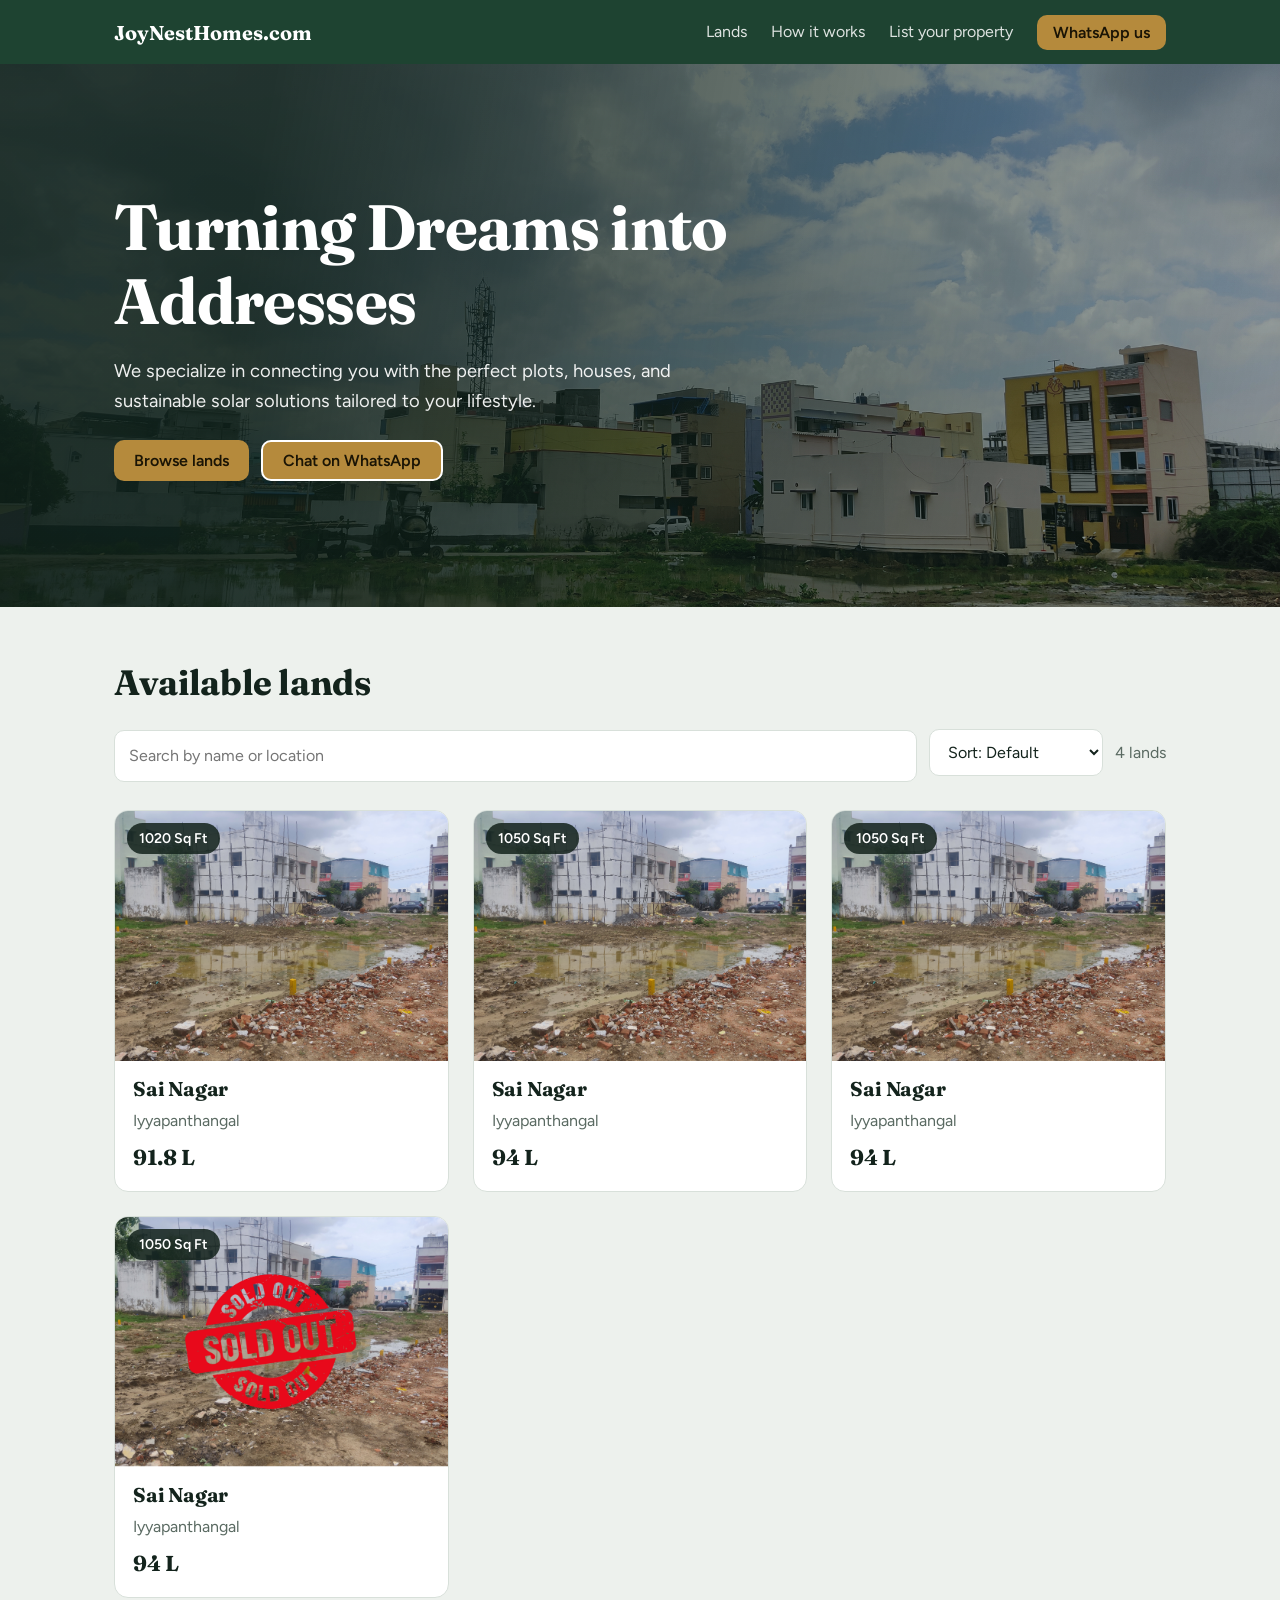
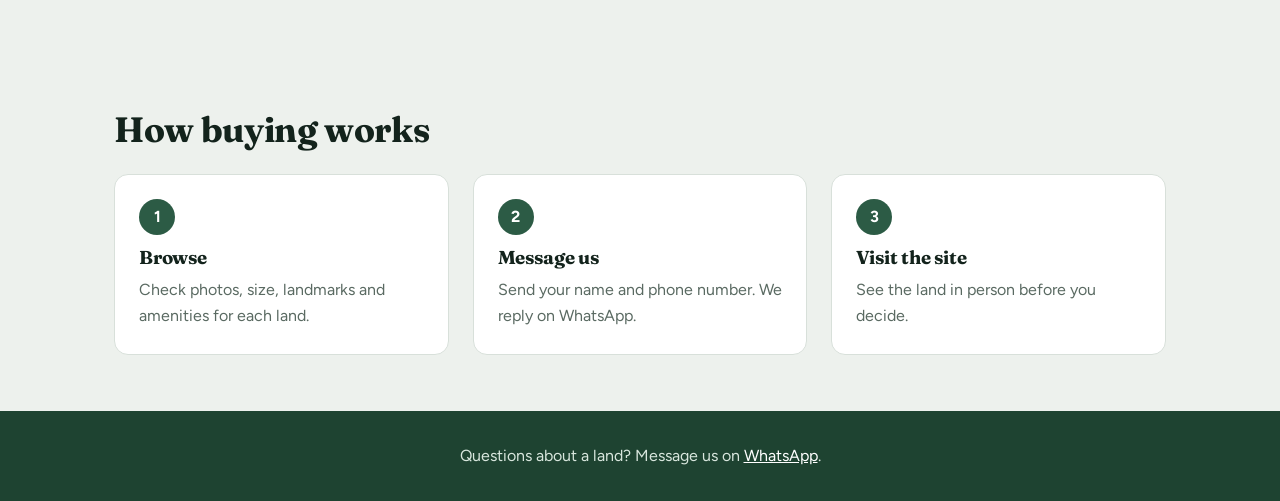
<file: index.html>
<!DOCTYPE html>
<html lang="en">
  <head>
    <meta charset="utf-8">
    <meta name="viewport" content="width=device-width,initial-scale=1">
    <title>JoyNestHomes.com</title>
    <meta name="description" content="Plots for sale with photos, size, landmarks and amenities.">
    <link rel="preconnect" href="https://fonts.googleapis.com">
    <link href="https://fonts.googleapis.com/css2?family=Fraunces:wght@600;700&family=Figtree:wght@400;600&display=swap" rel="stylesheet">
    <link rel="stylesheet" href="style.css">
  </head>
  <body>
    <header class="top">
      <div class="wrap">
        <a class="logo" href="index.html">JoyNestHomes.com</a>
        <nav>
          <a href="index.html#lands">Lands</a>
          <a href="index.html#how">How it works</a>
		  <a href="sell.html">List your property</a>
        </nav>
        <a class="wa" href="https://wa.me/919840154753">WhatsApp us</a>
      </div>
    </header>
    <section class="hero">
      <div class="wrap">
        <h1>Turning Dreams into Addresses</h1>
        <p>We specialize in connecting you with the perfect plots, houses, and sustainable solar solutions tailored to your lifestyle.</p>
        <div class="btns">
          <a class="btn" href="#lands">Browse lands</a>
          <a class="btn ghost" href="https://wa.me/919840154753">Chat on WhatsApp</a>
        </div>
      </div>
    </section>
    <section class="sec" id="lands">
      <div class="wrap">
        <h2>Available lands</h2>
        <div class="bar">
          <input id="q" type="search" placeholder="Search by name or location" aria-label="Search lands">
          <select id="sort" aria-label="Sort lands">
            <option value="">Sort: Default</option>
            <option value="pa">Price: low to high</option>
            <option value="pd">Price: high to low</option>
            <option value="ar">Size: largest first</option>
          </select>
          <span id="count" aria-live="polite"></span>
        </div>
        <div class="grid" id="grid">
          
          <a class="card" href="property-1.html" data-price="94 L" data-area="1050 Sq Ft">
            <div class="im">
              <img src="images/land5-1.jpg" alt="Sai Nagar" loading="lazy" onerror="this.style.visibility='hidden'">
              <span class="badge">1020 Sq Ft</span>
            </div>
            <div class="cb">
              <h3>Sai Nagar</h3>
              <p>Iyyapanthangal</p>
              <p class="pr">91.8 L</p>
            </div>
          </a>
		    <a class="card" href="property-2.html" data-price="94 L" data-area="1050 Sq Ft">
            <div class="im">
              <img src="images/land5-1.jpg" alt="Sai Nagar" loading="lazy" onerror="this.style.visibility='hidden'">
              <span class="badge">1050 Sq Ft</span>
            </div>
            <div class="cb">
              <h3>Sai Nagar</h3>
              <p>Iyyapanthangal</p>
              <p class="pr">94 L</p>
            </div>
          </a>
		    <a class="card" href="property-3.html" data-price="94 L" data-area="1050 Sq Ft">
            <div class="im">
              <img src="images/land5-1.jpg" alt="Sai Nagar" loading="lazy" onerror="this.style.visibility='hidden'">
              <span class="badge">1050 Sq Ft</span>
            </div>
            <div class="cb">
              <h3>Sai Nagar</h3>
              <p>Iyyapanthangal</p>
              <p class="pr">94 L</p>
            </div>
          </a>
		   <a class="card" href="property-4.html" data-price="94 L" data-area="1050 Sq Ft">
            <div class="im">
              <img src="images/land5-5.jpg" alt="Sai Nagar" loading="lazy" onerror="this.style.visibility='hidden'">
              <span class="badge">1050 Sq Ft</span>
            </div>
            <div class="cb">
              <h3>Sai Nagar</h3>
              <p>Iyyapanthangal</p>
              <p class="pr">94 L</p>
            </div>
          </a>
          <!--/CARDS-->
        </div>
        <p class="empty" id="empty" hidden>No lands match your search. Clear the search box to see all lands.</p>
      </div>
    </section>
    <section class="sec" id="how">
      <div class="wrap">
        <h2>How buying works</h2>
        <div class="steps">
          <div>
            <h3>Browse</h3>
            <p>Check photos, size, landmarks and amenities for each land.</p>
          </div>
          <div>
            <h3>Message us</h3>
            <p>Send your name and phone number. We reply on WhatsApp.</p>
          </div>
          <div>
            <h3>Visit the site</h3>
            <p>See the land in person before you decide.</p>
          </div>
        </div>
      </div>
    </section>
    <footer>
      <div class="wrap">Questions about a land? Message us on <a href="https://wa.me/919999999999">WhatsApp</a>. </div>
    </footer>
    <script src="app.js"></script>
  </body>
</html>
</file>
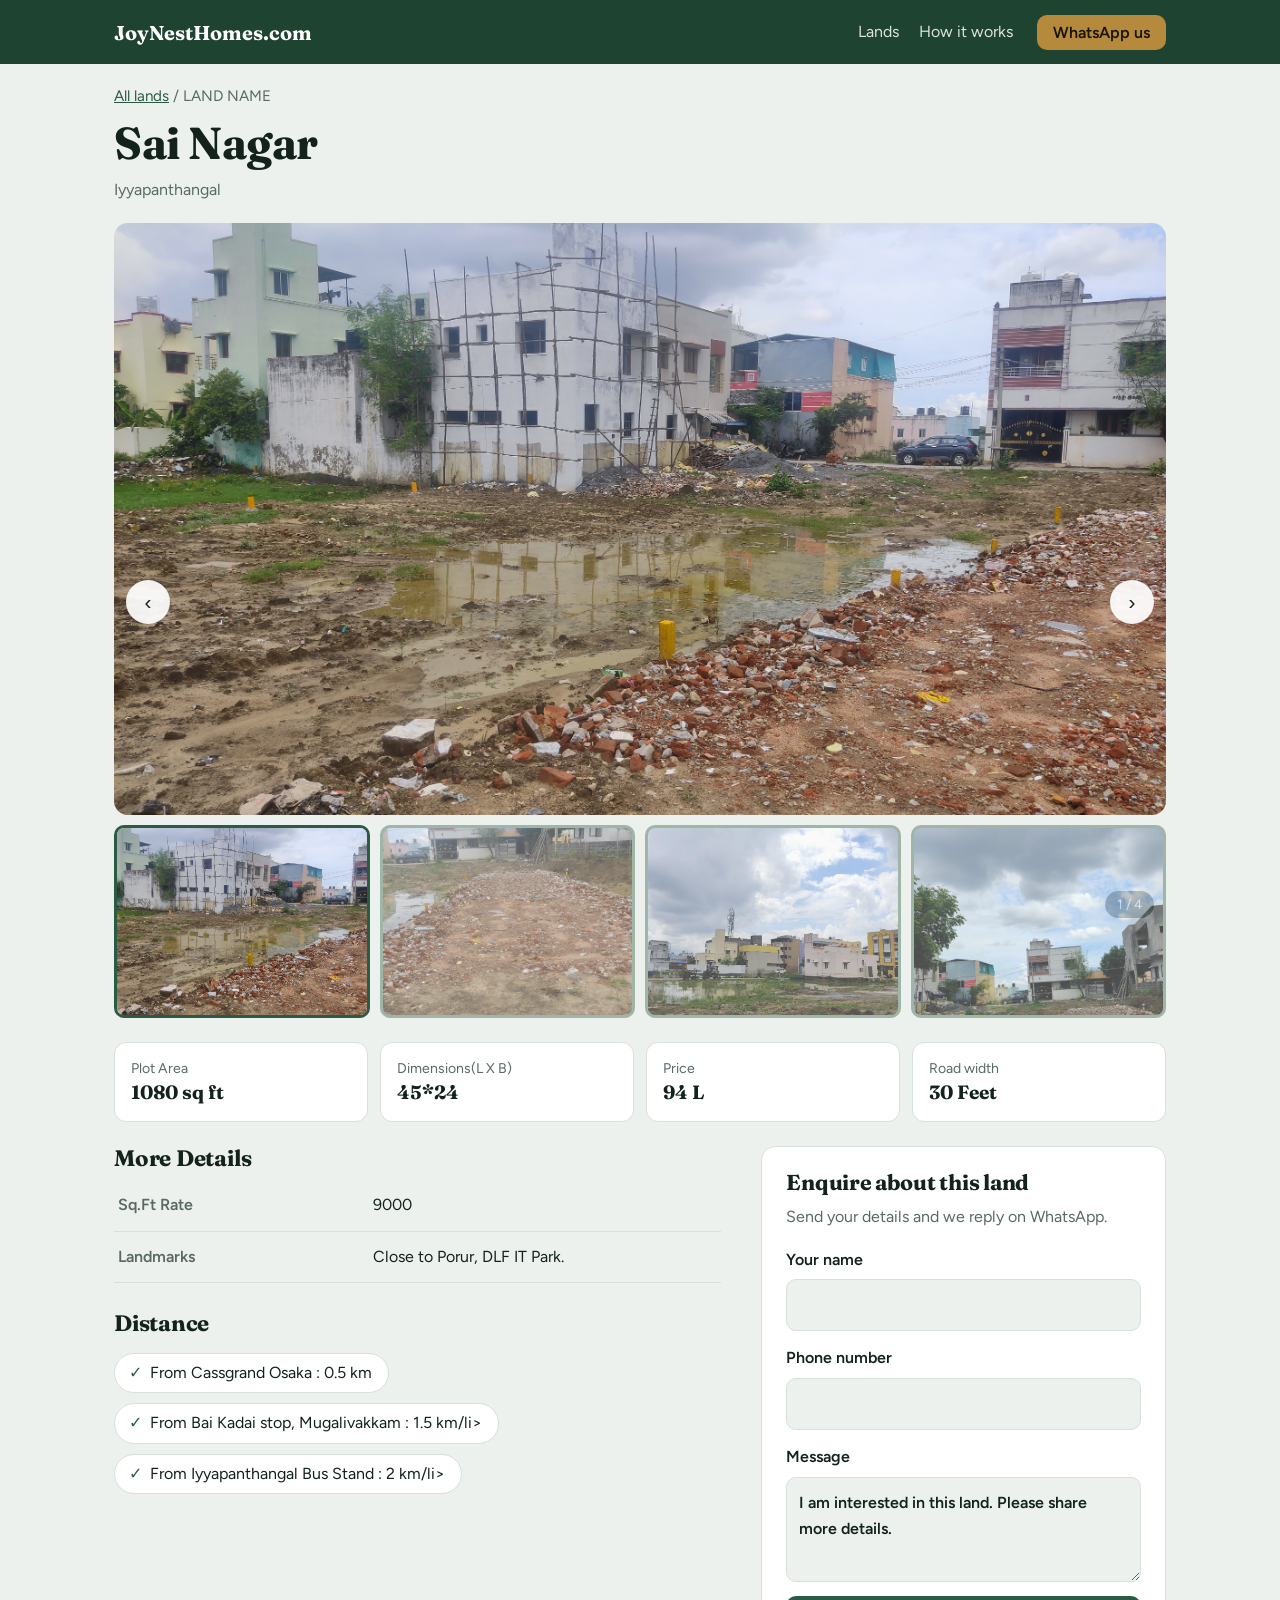
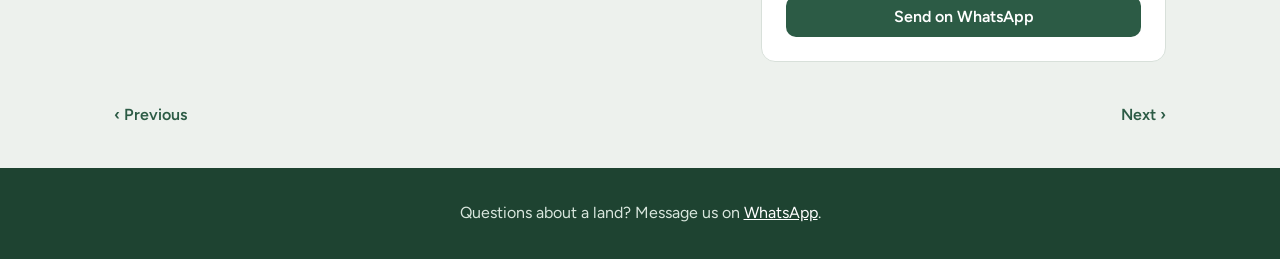
<file: property-1.html>
<!DOCTYPE html>
<html lang="en">

<head>
    <meta charset="utf-8">
    <meta name="viewport" content="width=device-width,initial-scale=1">
    <title>JoyNestHomes.com | JoyNestHomes.com</title>
    <meta name="description" content="Plots for sale with photos, size, landmarks and amenities.">
    <link rel="preconnect" href="https://fonts.googleapis.com">
    <link href="https://fonts.googleapis.com/css2?family=Fraunces:wght@600;700&family=Figtree:wght@400;600&display=swap" rel="stylesheet">
    <link rel="stylesheet" href="style.css">
</head>

<body>
    <header class="top">
        <div class="wrap"><a class="logo" href="index.html">JoyNestHomes.com</a>
            <nav><a href="index.html#lands">Lands</a><a href="index.html#how">How it works</a></nav><a class="wa" href="https://wa.me/919840154753">WhatsApp us</a></div>
    </header>
    <main class="detail wrap">
        <div class="crumb"><a href="index.html">All lands</a> / LAND NAME</div>
        <h1>Sai Nagar</h1>
        <p class="sub">Iyyapanthangal</p>
        <div class="gal">
            <button type="button" id="open" aria-label="Open photo full screen"><img id="main" src="images/land1-1.jpg" alt="LAND NAME"></button>
            <button type="button" class="gb" id="gp" aria-label="Previous photo">‹</button>
            <button type="button" class="gb" id="gn" aria-label="Next photo">›</button><span id="gc"></span>
            <div class="th">
                <button type="button" aria-label="Photo 1"><img src="images/land5-1.jpg" alt="LAND NAME photo 1" onerror="this.style.visibility='hidden'"></button>
                <button type="button" aria-label="Photo 2"><img src="images/land5-2.jpg" alt="LAND NAME photo 2" onerror="this.style.visibility='hidden'"></button>
                <button type="button" aria-label="Photo 3"><img src="images/land5-3.jpg" alt="LAND NAME photo 3" onerror="this.style.visibility='hidden'"></button>
                <button type="button" aria-label="Photo 4"><img src="images/land5-4.jpg" alt="LAND NAME photo 4" onerror="this.style.visibility='hidden'"></button>
            </div>
        </div>
        <div class="facts">
            <div class="f"><span>Plot Area</span><b>1080 sq ft</b></div>
            <div class="f"><span>Dimensions(L X B)</span><b>45*24</b></div>
            <div class="f"><span>Price</span><b>94 L</b></div>
            <div class="f"><span>Road width</span><b>30 Feet</b></div>
        </div>
        <div class="cols">
            <div>
                <h2>More Details</h2>
                <table>
                    <tr>
                        <th>Sq.Ft Rate</th>
                        <td>9000</td>
                    </tr>
                    <tr>
                        <th>Landmarks</th>
                        <td>Close to Porur, DLF IT Park.</td>
                    </tr>
					 
                </table>
                <h2>Distance</h2>
                <ul class="am">
                    <li>From Cassgrand Osaka  : 0.5 km</li>
                    <li>From Bai Kadai stop, Mugalivakkam : 1.5 km/li>
					<li>From Iyyapanthangal Bus Stand : 2 km/li>
                </ul>
            </div>
            <aside class="enq" id="enquire">
                <h2>Enquire about this land</h2>
                <p>Send your details and we reply on WhatsApp.</p>
                <form onsubmit="return send()" novalidate>
                    <label>Your name
                        <input id="nm" autocomplete="name">
                    </label>
                    <label>Phone number
                        <input id="ph" type="tel" autocomplete="tel">
                    </label>
                    <label>Message
                        <textarea id="ms" rows="3">I am interested in this land. Please share more details.</textarea>
                    </label>
                    <p class="err" id="er" hidden>Enter your name and a valid phone number.</p>
                    <button class="btn" type="submit">Send on WhatsApp</button>
                </form>
            </aside>
        </div>
        <nav class="pn"><a href="property-4.html">‹ Previous</a><a href="index.html">Next ›</a></nav>
    </main>
    <div class="mbar"><a class="btn" href="#enquire">Enquire on WhatsApp</a></div>
    <div id="lb" hidden role="dialog" aria-label="Photo viewer">
        <button id="lbx" aria-label="Close">✕</button>
        <button id="lp" aria-label="Previous">‹</button><img id="lbi" alt="">
        <button id="ln" aria-label="Next">›</button>
    </div>
    <footer>
        <div class="wrap">Questions about a land? Message us on <a href="https://wa.me/919840154753">WhatsApp</a>.</div>
    </footer>
    <script src="app.js"></script>
</body>

</html>
</file>
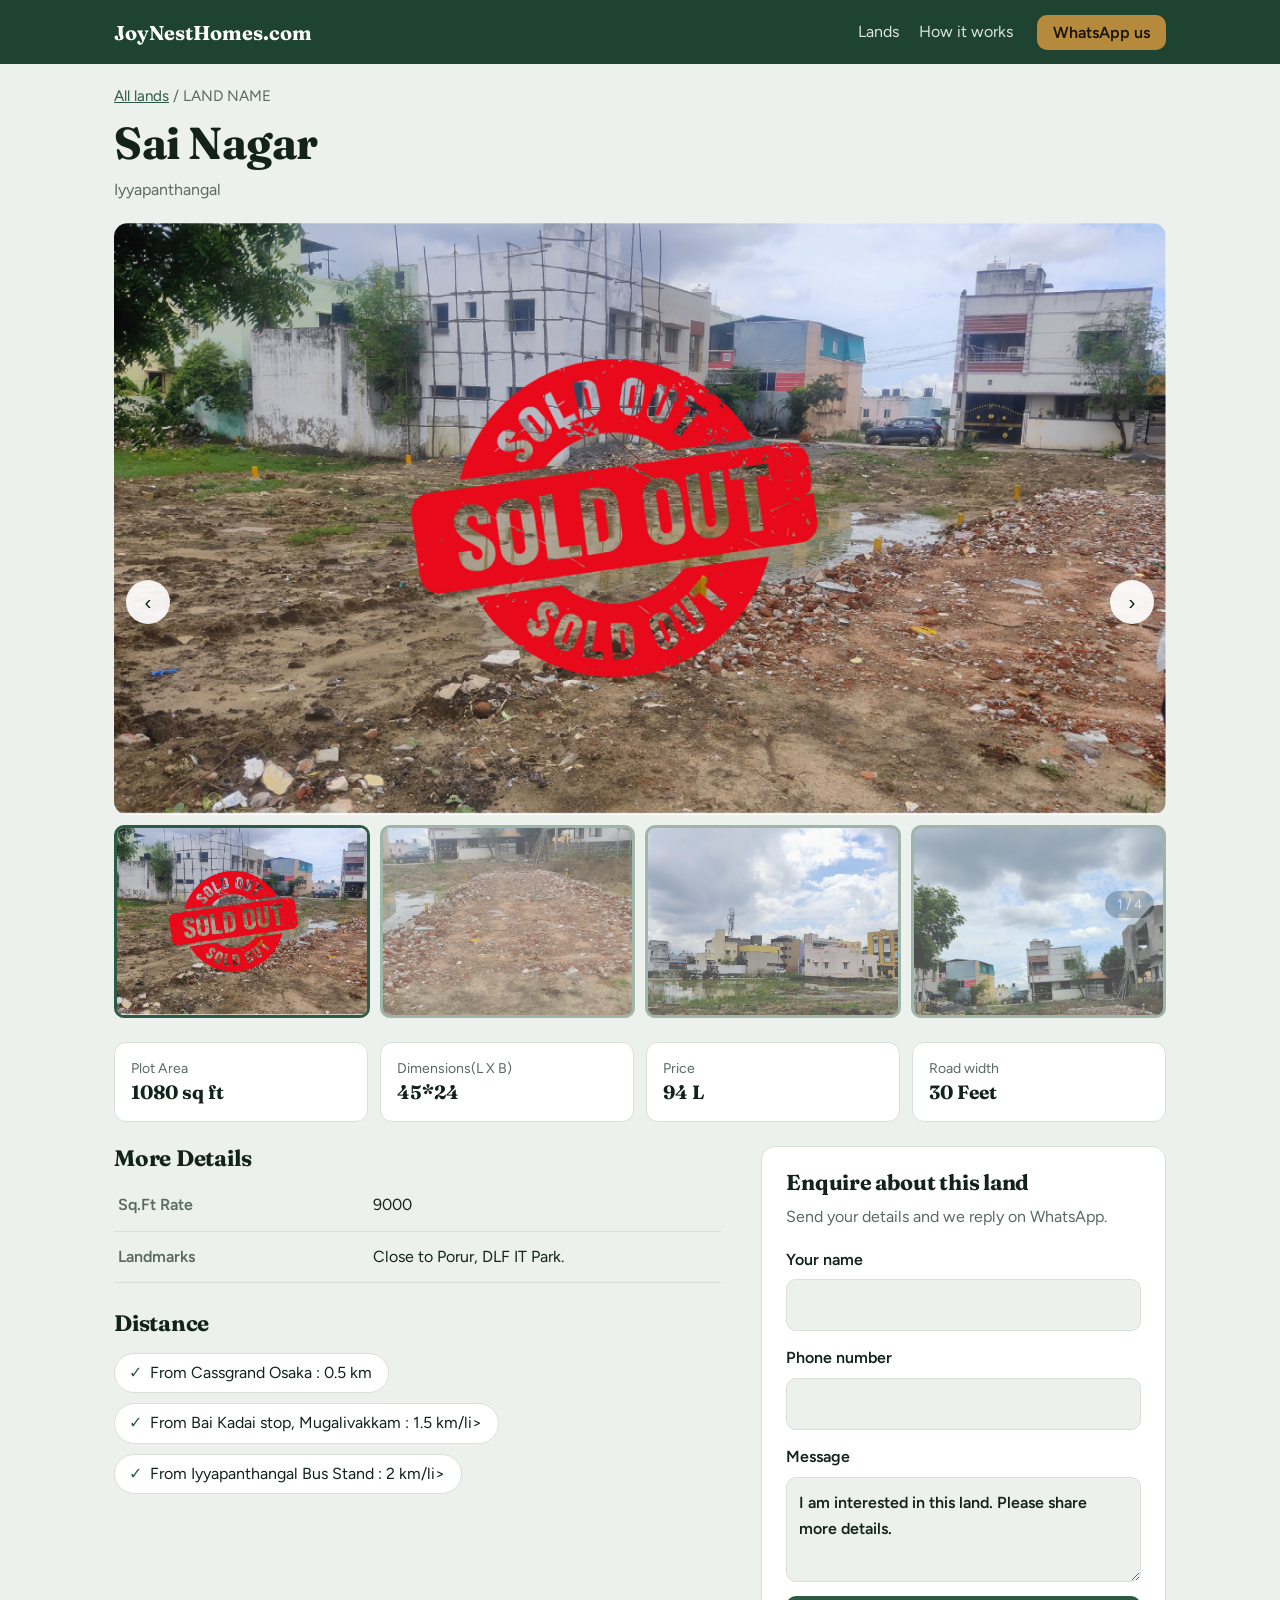
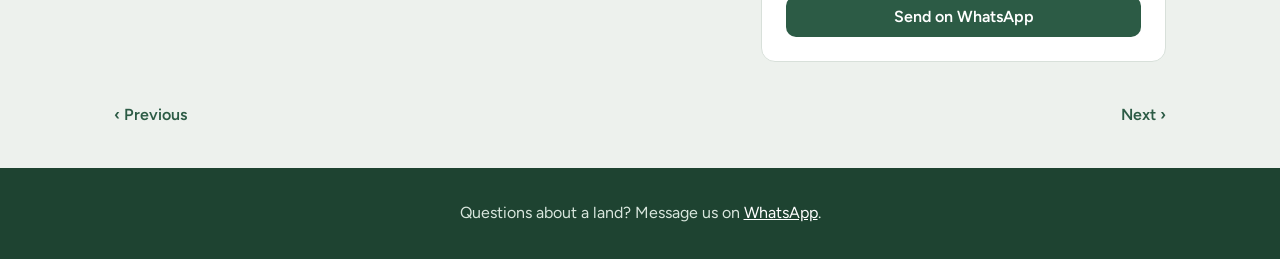
<file: property-4.html>
<!DOCTYPE html>
<html lang="en">

<head>
    <meta charset="utf-8">
    <meta name="viewport" content="width=device-width,initial-scale=1">
    <title>JoyNestHomes.com | JoyNestHomes.com</title>
    <meta name="description" content="Plots for sale with photos, size, landmarks and amenities.">
    <link rel="preconnect" href="https://fonts.googleapis.com">
    <link href="https://fonts.googleapis.com/css2?family=Fraunces:wght@600;700&family=Figtree:wght@400;600&display=swap" rel="stylesheet">
    <link rel="stylesheet" href="style.css">
</head>

<body>
    <header class="top">
        <div class="wrap"><a class="logo" href="index.html">JoyNestHomes.com</a>
            <nav><a href="index.html#lands">Lands</a><a href="index.html#how">How it works</a></nav><a class="wa" href="https://wa.me/919840154753">WhatsApp us</a></div>
    </header>
    <main class="detail wrap">
        <div class="crumb"><a href="index.html">All lands</a> / LAND NAME</div>
        <h1>Sai Nagar</h1>
        <p class="sub">Iyyapanthangal</p>
        <div class="gal">
            <button type="button" id="open" aria-label="Open photo full screen"><img id="main" src="images/land1-1.jpg" alt="LAND NAME"></button>
            <button type="button" class="gb" id="gp" aria-label="Previous photo">‹</button>
            <button type="button" class="gb" id="gn" aria-label="Next photo">›</button><span id="gc"></span>
            <div class="th">
                <button type="button" aria-label="Photo 1"><img src="images/land5-5.jpg" alt="LAND NAME photo 1" onerror="this.style.visibility='hidden'"></button>
                <button type="button" aria-label="Photo 2"><img src="images/land5-2.jpg" alt="LAND NAME photo 2" onerror="this.style.visibility='hidden'"></button>
                <button type="button" aria-label="Photo 3"><img src="images/land5-3.jpg" alt="LAND NAME photo 3" onerror="this.style.visibility='hidden'"></button>
                <button type="button" aria-label="Photo 4"><img src="images/land5-4.jpg" alt="LAND NAME photo 4" onerror="this.style.visibility='hidden'"></button>
            </div>
        </div>
        <div class="facts">
            <div class="f"><span>Plot Area</span><b>1080 sq ft</b></div>
            <div class="f"><span>Dimensions(L X B)</span><b>45*24</b></div>
            <div class="f"><span>Price</span><b>94 L</b></div>
            <div class="f"><span>Road width</span><b>30 Feet</b></div>
        </div>
        <div class="cols">
            <div>
                <h2>More Details</h2>
                <table>
                    <tr>
                        <th>Sq.Ft Rate</th>
                        <td>9000</td>
                    </tr>
                    <tr>
                        <th>Landmarks</th>
                        <td>Close to Porur, DLF IT Park.</td>
                    </tr>
					 
                </table>
                <h2>Distance</h2>
                <ul class="am">
                    <li>From Cassgrand Osaka  : 0.5 km</li>
                    <li>From Bai Kadai stop, Mugalivakkam : 1.5 km/li>
					<li>From Iyyapanthangal Bus Stand : 2 km/li>
                </ul>
            </div>
            <aside class="enq" id="enquire">
                <h2>Enquire about this land</h2>
                <p>Send your details and we reply on WhatsApp.</p>
                <form onsubmit="return send()" novalidate>
                    <label>Your name
                        <input id="nm" autocomplete="name">
                    </label>
                    <label>Phone number
                        <input id="ph" type="tel" autocomplete="tel">
                    </label>
                    <label>Message
                        <textarea id="ms" rows="3">I am interested in this land. Please share more details.</textarea>
                    </label>
                    <p class="err" id="er" hidden>Enter your name and a valid phone number.</p>
                    <button class="btn" type="submit">Send on WhatsApp</button>
                </form>
            </aside>
        </div>
        <nav class="pn"><a href="property-4.html">‹ Previous</a><a href="index.html">Next ›</a></nav>
    </main>
    <div class="mbar"><a class="btn" href="#enquire">Enquire on WhatsApp</a></div>
    <div id="lb" hidden role="dialog" aria-label="Photo viewer">
        <button id="lbx" aria-label="Close">✕</button>
        <button id="lp" aria-label="Previous">‹</button><img id="lbi" alt="">
        <button id="ln" aria-label="Next">›</button>
    </div>
    <footer>
        <div class="wrap">Questions about a land? Message us on <a href="https://wa.me/919840154753">WhatsApp</a>.</div>
    </footer>
    <script src="app.js"></script>
</body>

</html>
</file>
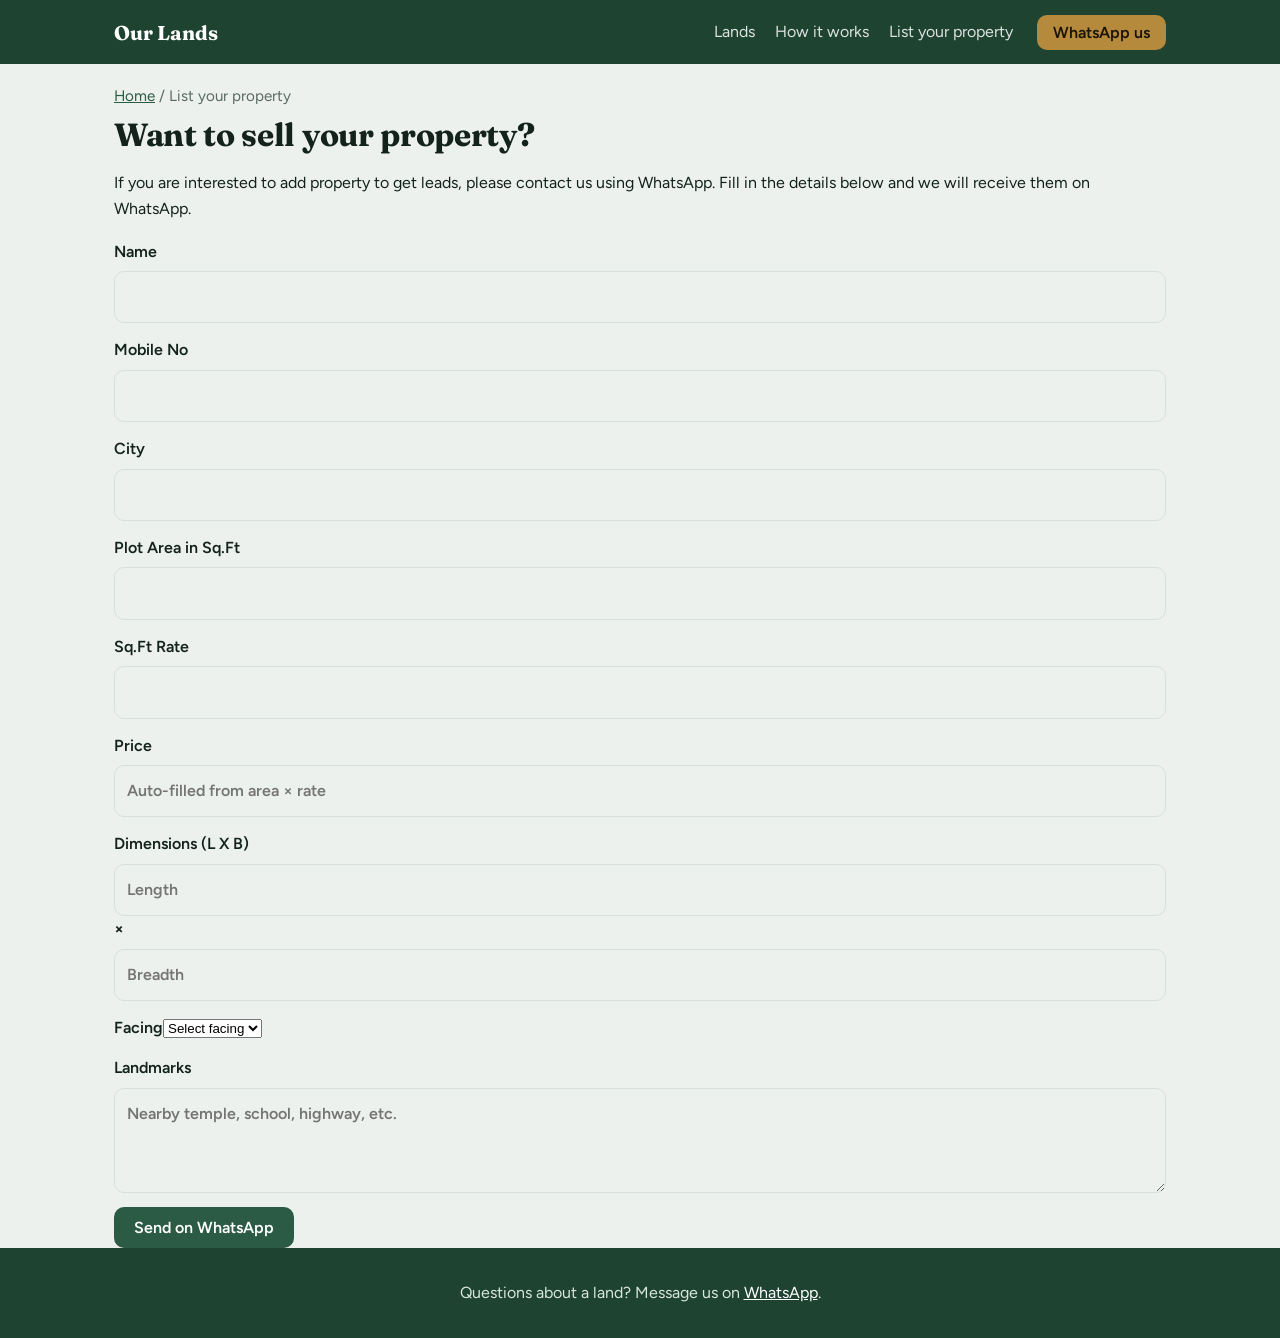
<file: sell.html>
<!DOCTYPE html><html lang="en"><head><meta charset="utf-8"><meta name="viewport" content="width=device-width,initial-scale=1"><title>List your property | Our Lands</title><meta name="description" content="Plots for sale with photos, size, landmarks and amenities."><link rel="preconnect" href="https://fonts.googleapis.com"><link href="https://fonts.googleapis.com/css2?family=Fraunces:wght@600;700&family=Figtree:wght@400;600&display=swap" rel="stylesheet"><link rel="stylesheet" href="style.css"></head><body><header class="top"><div class="wrap"><a class="logo" href="index.html">Our Lands</a><nav><a href="index.html#lands">Lands</a><a href="index.html#how">How it works</a><a href="sell.html">List your property</a></nav><a class="wa" href="https://wa.me/919999999999">WhatsApp us</a></div></header><main class="wrap sell"><div class="crumb"><a href="index.html">Home</a> / List your property</div>
<h1>Want to sell your property?</h1>
<p class="lead">If you are interested to add property to get leads, please contact us using WhatsApp. Fill in the details below and we will receive them on WhatsApp.</p>
<form class="card-form" onsubmit="return sendListing()" novalidate>
<div class="fg"><label>Name<input id="s-name" autocomplete="name"></label>
<label>Mobile No<input id="s-mob" type="tel" autocomplete="tel"></label>
<label>City<input id="s-city" autocomplete="address-level2"></label>
<label>Plot Area in Sq.Ft<input id="s-area" type="number" min="0" inputmode="numeric"></label>
<label>Sq.Ft Rate<input id="s-rate" type="number" min="0" inputmode="numeric"></label>
<label>Price<input id="s-price" placeholder="Auto-filled from area × rate"></label>
<label>Dimensions (L X B)<span class="dim"><input id="s-l" placeholder="Length" inputmode="numeric" aria-label="Length"><b>×</b><input id="s-b" placeholder="Breadth" inputmode="numeric" aria-label="Breadth"></span></label>
<label>Facing<select id="s-face"><option value="">Select facing</option><option>East</option><option>West</option><option>North</option><option>South</option><option>North-East</option><option>North-West</option><option>South-East</option><option>South-West</option></select></label>
<label class="full">Landmarks<textarea id="s-land" rows="3" placeholder="Nearby temple, school, highway, etc."></textarea></label></div>
<p class="err" id="s-err" hidden>Enter your name and a valid mobile number.</p>
<button class="btn" type="submit">Send on WhatsApp</button></form></main><footer><div class="wrap">Questions about a land? Message us on <a href="https://wa.me/919999999999">WhatsApp</a>.</div></footer><script src="app.js"></script></body></html>
</file>
<file: style.css>
:root{--ink:#13231c;--moss:#2c5b45;--moss-d:#1e4331;--mist:#edf1ed;--card:#fff;--brass:#b58a3c;--mut:#5a6a62;--line:#d8e0da;--r:14px}
@media(prefers-color-scheme:dark){:root{--ink:#e9f0eb;--mist:#0f1814;--card:#18241e;--mut:#9db1a5;--line:#2a3a32;--moss:#7bcf9f;--moss-d:#5fb485}}
*{box-sizing:border-box}html{scroll-behavior:smooth;scroll-padding-top:80px}
body{margin:0;background:var(--mist);color:var(--ink);font:16px/1.65 Figtree,system-ui,sans-serif;-webkit-font-smoothing:antialiased}
h1,h2,h3{font-family:Fraunces,Georgia,serif;font-weight:700;line-height:1.15;margin:0 0 .5rem;letter-spacing:-.01em}
a{color:inherit}img{max-width:100%}[hidden]{display:none!important}
:focus-visible{outline:3px solid var(--brass);outline-offset:2px}
.wrap{max-width:1180px;margin:0 auto;padding:0 5vw}
.top{position:sticky;top:0;z-index:20;background:var(--moss-d);color:#fff}
.top .wrap{display:flex;align-items:center;gap:24px;height:64px}
.logo{font:700 1.25rem Fraunces,serif;text-decoration:none;margin-right:auto}
.top nav a{text-decoration:none;opacity:.85;margin-left:20px}.top nav a:hover{opacity:1}
@media(max-width:640px){.top nav{display:none}}
.btn,.wa{display:inline-block;border:0;border-radius:10px;padding:11px 20px;font:600 1rem Figtree,sans-serif;text-decoration:none;cursor:pointer;text-align:center}
.wa{background:var(--brass);color:#1a1405;padding:8px 16px}
.btn{background:var(--moss);color:#fff}.btn:hover{background:var(--moss-d)}
.btn.ghost{background:transparent;border:2px solid #fff;padding:9px 20px}.btn.ghost:hover{background:rgba(255,255,255,.15)}
.hero{background:linear-gradient(100deg,rgba(14,32,24,.88) 20%,rgba(14,32,24,.35)),url(images/land1-1.jpg) center/cover,var(--moss-d);color:#fff;padding:clamp(64px,14vh,140px) 0}
.hero h1{font-size:clamp(2.2rem,6vw,4rem);max-width:15ch}.hero p{max-width:52ch;font-size:1.15rem;opacity:.92}
.hero .btns{display:flex;flex-wrap:wrap;gap:12px;margin-top:24px}.hero .btn{background:var(--brass);color:#1a1405}
.sec{padding:56px 0}.sec h2{font-size:clamp(1.6rem,4vw,2.2rem)}
.bar{display:flex;flex-wrap:wrap;gap:12px;align-items:center;margin:20px 0 28px}
.bar input,.bar select{padding:12px 14px;border:1px solid var(--line);border-radius:10px;font:inherit;background:var(--card);color:var(--ink)}
.bar input{flex:1 1 240px}.bar span{color:var(--mut);margin-left:auto}
.grid{display:grid;grid-template-columns:repeat(auto-fill,minmax(290px,1fr));gap:24px}
.card{background:var(--card);border:1px solid var(--line);border-radius:var(--r);overflow:hidden;text-decoration:none;display:block;transition:box-shadow .2s,transform .2s}
.card:hover{box-shadow:0 12px 30px rgba(0,0,0,.14);transform:translateY(-3px)}
.card .im{position:relative;aspect-ratio:4/3;background:linear-gradient(135deg,#9fb8a9,#5f8a73);overflow:hidden}
.card .im img{width:100%;height:100%;object-fit:cover;display:block;transition:transform .4s}.card:hover .im img{transform:scale(1.05)}
.badge{position:absolute;left:12px;top:12px;background:rgba(19,35,28,.85);color:#fff;padding:4px 12px;border-radius:99px;font-size:.88rem;font-weight:600}
.cb{padding:16px 18px 20px}.cb h3{font-size:1.25rem}.cb p{margin:0;color:var(--mut)}
.cb .pr{margin-top:10px;font:700 1.35rem Fraunces,serif;color:var(--ink)}
.empty{text-align:center;color:var(--mut);padding:48px 0}
.steps{display:grid;grid-template-columns:repeat(auto-fit,minmax(240px,1fr));gap:24px;counter-reset:s;margin-top:24px}
.steps div{background:var(--card);border:1px solid var(--line);border-radius:var(--r);padding:24px}
.steps div::before{counter-increment:s;content:counter(s);display:grid;place-items:center;width:36px;height:36px;border-radius:50%;background:var(--moss);color:#fff;font-weight:700;margin-bottom:12px}
.steps p{margin:0;color:var(--mut)}
footer{background:var(--moss-d);color:#d8e6dd;padding:32px 0;text-align:center}footer a{color:#fff}
.crumb{padding:20px 0 8px;color:var(--mut);font-size:.95rem}.crumb a{color:var(--moss)}
.detail h1{font-size:clamp(1.9rem,5vw,2.8rem)}.sub{color:var(--mut);margin:0 0 20px}
.gal{position:relative}.gal #open{display:block;width:100%;padding:0;border:0;border-radius:var(--r);overflow:hidden;cursor:zoom-in;background:#7f9c8b}
.gal #main{width:100%;aspect-ratio:16/9;object-fit:cover;display:block}
.gb{position:absolute;top:calc(50% - 40px);width:44px;height:44px;border-radius:50%;border:0;background:rgba(255,255,255,.92);color:#13231c;font-size:1.3rem;cursor:pointer}
#gp{left:12px}#gn{right:12px}
#gc{position:absolute;right:12px;bottom:calc(88px + 12px);background:rgba(19,35,28,.8);color:#fff;padding:2px 12px;border-radius:99px;font-size:.85rem}
@media(max-width:600px){#gc{bottom:calc(62px + 12px)}}
.th{display:grid;grid-template-columns:repeat(4,1fr);gap:10px;margin-top:10px}
.th button{padding:0;border:3px solid transparent;border-radius:10px;overflow:hidden;cursor:pointer;background:#7f9c8b;opacity:.7}
.th button[aria-current=true]{border-color:var(--moss);opacity:1}.th img{width:100%;aspect-ratio:4/3;object-fit:cover;display:block}
.facts{display:grid;grid-template-columns:repeat(auto-fit,minmax(130px,1fr));gap:12px;margin:24px 0}
.f{background:var(--card);border:1px solid var(--line);border-radius:12px;padding:14px 16px}
.f span{display:block;color:var(--mut);font-size:.88rem}.f b{font:700 1.2rem Fraunces,serif}
.cols{display:grid;grid-template-columns:1.5fr 1fr;gap:40px;align-items:start}
@media(max-width:860px){.cols{grid-template-columns:1fr}}
.cols h2{font-size:1.4rem;margin-top:28px}.cols h2:first-child{margin-top:0}
table{width:100%;border-collapse:collapse}th,td{text-align:left;padding:12px 4px;border-bottom:1px solid var(--line)}th{color:var(--mut);font-weight:600;width:42%}
.am{list-style:none;padding:0;display:flex;flex-wrap:wrap;gap:10px}
.am li{background:var(--card);border:1px solid var(--line);border-radius:99px;padding:6px 16px 6px 14px}.am li::before{content:"✓";color:var(--moss);font-weight:700;margin-right:8px}
.enq{position:sticky;top:88px;background:var(--card);border:1px solid var(--line);border-radius:var(--r);padding:24px}
.enq h2{font-size:1.35rem;margin-top:0!important}.enq p{color:var(--mut);margin:0 0 16px}
label{display:block;margin-bottom:14px;font-weight:600}
input,textarea{display:block;width:100%;margin-top:6px;padding:12px;border:1px solid var(--line);border-radius:10px;font:inherit;background:var(--mist);color:var(--ink)}
.enq .btn{width:100%}.err{color:#c0392b;font-weight:600;margin:0 0 12px!important}
.pn{display:flex;justify-content:space-between;margin:40px 0}.pn a{color:var(--moss);font-weight:600;text-decoration:none}
.mbar{display:none}
@media(max-width:860px){.mbar{display:block;position:fixed;left:0;right:0;bottom:0;z-index:15;padding:10px 5vw;background:var(--card);border-top:1px solid var(--line)}.mbar .btn{width:100%}body{padding-bottom:70px}.enq{position:static}}
#lb{position:fixed;inset:0;z-index:50;background:rgba(0,0,0,.94);display:flex;align-items:center;justify-content:center}
#lb img{max-width:94vw;max-height:88vh;border-radius:8px}
#lb button{position:absolute;border:0;border-radius:50%;width:48px;height:48px;font-size:1.4rem;background:rgba(255,255,255,.9);cursor:pointer}
#lbx{top:16px;right:16px}#lp{left:16px;top:50%}#ln{right:16px;top:50%}
@media(prefers-reduced-motion:reduce){*{transition:none!important;scroll-behavior:auto!important}}
</file>
